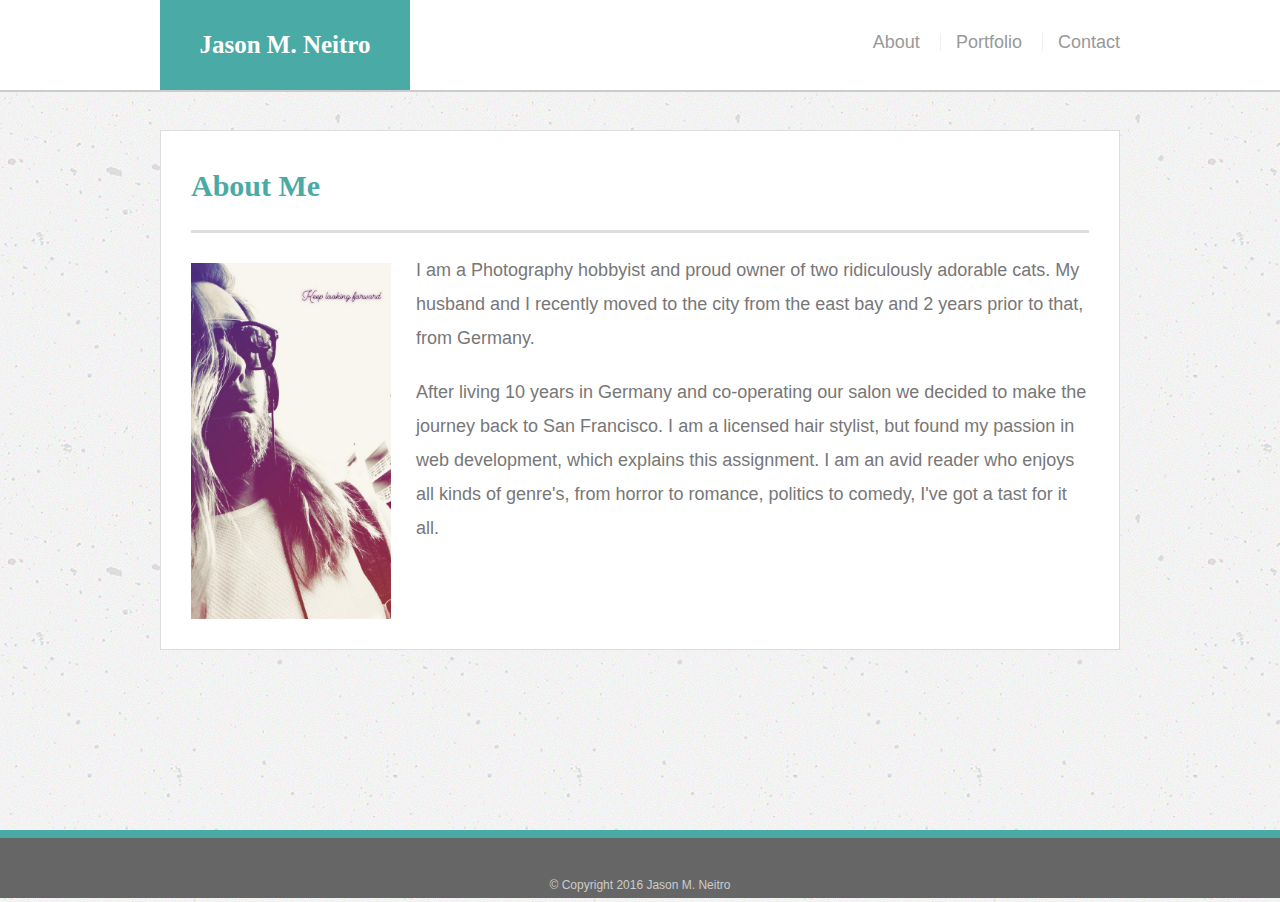
<file: index.html>
<!DOCtype html>
<html>
<head>
    <meta name="viewport" content="width=device-width, initial-scale=1.0">
    <title>About Me</title>
    <link rel="stylesheet" type="text/css" href="assets/reset.css">
    <link rel="stylesheet" type="text/css" href="assets/style.css">
</head>
<body>
        <script type="text/javascript">
        window.onscroll = function() {myFunction()};
        var header = document.getElementById("myHeader");
        var sticky = header.offsetTop;
        function myFunction() {
          if (window.pageYOffset >= sticky) {
            header.classList.add("sticky");
          } else {
            header.classList.remove("sticky");
          }
        }
        </script>

    <header id="master">
        <div class="container">
        <a href="index.html" id="logo">Jason M. Neitro</a>
        <nav>
            <a href="index.html">About</a>
            <a href="portfolio.html">Portfolio</a>
            <a href="contact.html">Contact</a>
        </nav>
        </div>
    </header>     
    <div id="main-container" class="container">
    <section class="main-section">
        <h1>About Me</h1>

        <img src="assets/images/profilepic.jpeg" class="profile-image" alt="Profile picture">

        <p>I am a Photography hobbyist and proud owner of two ridiculously adorable cats.   
            My husband and I recently moved to the city from the east bay and 2 years prior to that, from Germany.</p>
        
        <p>After living 10 years in Germany and co-operating our salon we decided to make the journey back to San Francisco.
            I am a licensed hair stylist, but found my passion in web development, which explains this assignment.
            I am an avid reader who enjoys all kinds of genre's, from horror to romance, politics to comedy, I've got a tast for it all.</p>
        </div>       
        </section>

    <footer>
        <div class="container">
            &copy; Copyright 2016 Jason M. Neitro
        </div>
    </footer>

</body>

</html>
</file>
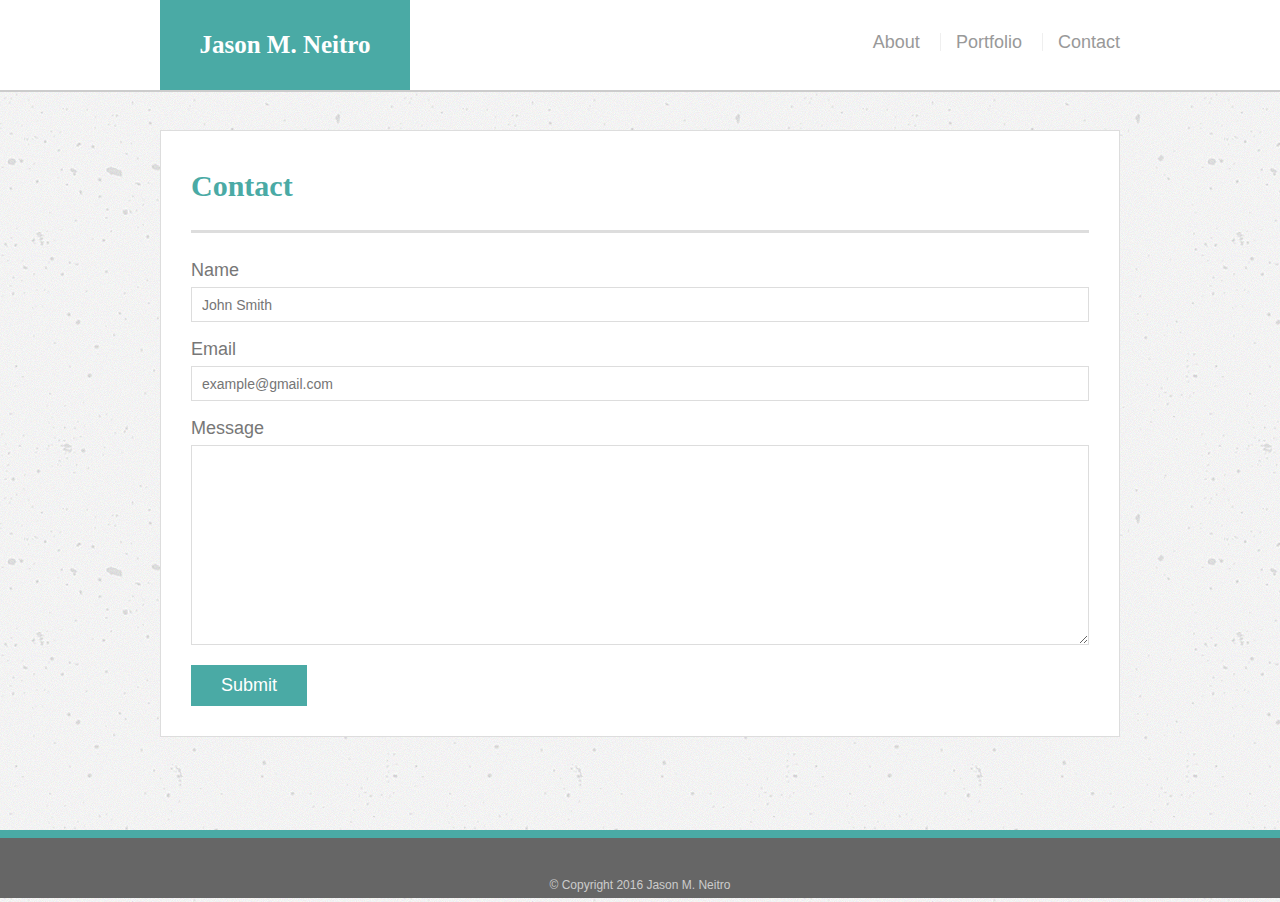
<file: contact.html>
<!DOCtype html>
<html>
<head>
    <title>About Me</title>
    <meta name="viewport" content="width=device-width, initial-scale=1.0">
    <link rel="stylesheet" type="text/css" href="assets/reset.css">
    <link rel="stylesheet" type="text/css" href="assets/style.css">
</head>
<body>
    <header id="master">
        <div class="container">
        <a href="index.html" id="logo">Jason M. Neitro</a>
        <nav>
            <a href="index.html">About</a>
            <a href="portfolio.html">Portfolio</a>
            <a href="contact.html">Contact</a>
        </nav>
        </div>
    </header>     
    <div id="main-container" class="container">
    <section class="main-section">
        <h1>Contact</h1>
        <form id="contact-form">
            <ul>
            <li>
                <label for="name">Name</label>
                <input type="text" name="name" id="name" Placeholder="John Smith" required="requried">
            </li> 
            <li>
                <label for="email">Email</label>
                <input type="text" name="email" id="name" Placeholder="example@gmail.com" required="requried">
            </li>
            <li>
                <label for="message">Message</label>
                <textarea id="message" name="message"
                 required="requried"></textarea>
            </li>
            </ul>
                <input type="submit" name="submit">
        </form>

        </div>       
        </section>

    <footer>
        <div class="container">
            &copy; Copyright 2016 Jason M. Neitro
        </div>
    </footer>

</body>

</html>
</file>
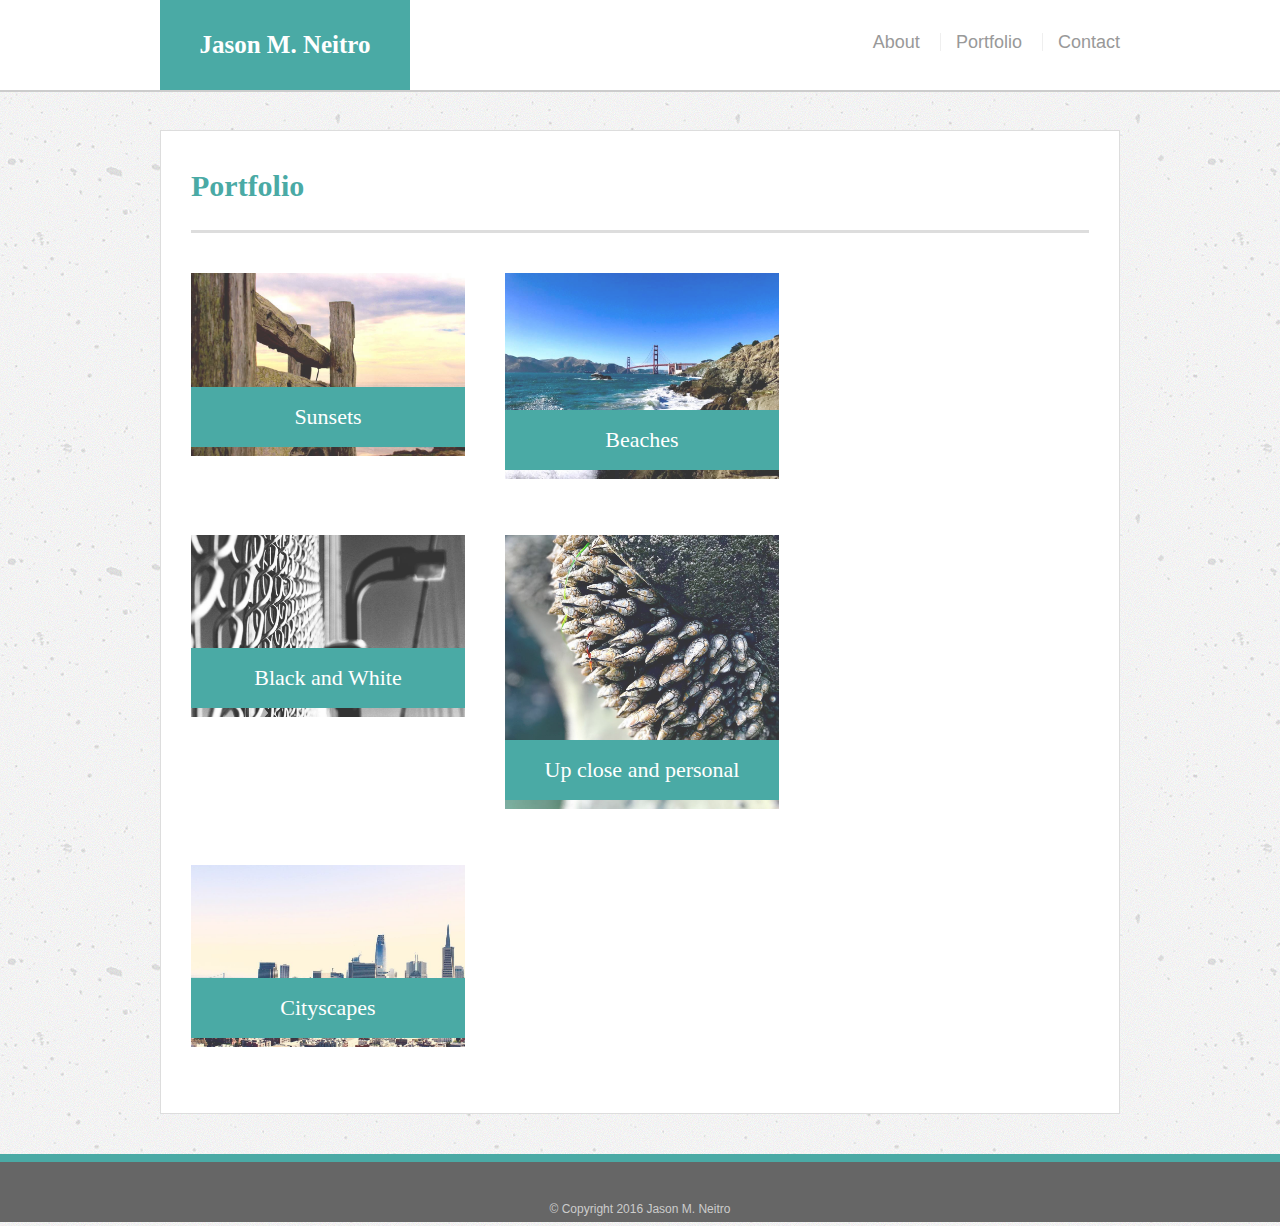
<file: portfolio.html>
<!DOCtype html>
<html>
<head>
    <meta name="viewport" content="width=device-width, initial-scale=1.0">
    <title>About Me</title>
    <link rel="stylesheet" type="text/css" href="assets/reset.css">
    <link rel="stylesheet" type="text/css" href="assets/style.css">
</head>
<body>
    <header id="master">
        <div class="container">
        <a href="index.html" id="logo">Jason M. Neitro</a>
        <nav>
            <a href="index.html">About</a>
            <a href="portfolio.html">Portfolio</a>
            <a href="contact.html">Contact</a>
        </nav>
        </div>
    </header>     
    <div id="main-container" class="container">
    <section class="main-section">
        <h1>Portfolio</h1>

        

        <div class="photography">
                <img src="assets/images/portfolio1.jpeg" class="photography-image" alt="sunsets">

                <h3>Sunsets</h3> 
        </div>
        
        <div class="photography">
                <img src="assets/images/Portfolio2.jpeg" class="photography-image" alt="beaches">

                <h3>Beaches</h3>  
        </div>
        
        <div class="photography">
                <img src="assets/images/Portfolio3.jpeg" class="photography-image" alt="black and white">

                <h3>Black and White</h3>
        </div>
        
        <div class="photography">
                <img src="assets/images/Portfolio4.jpeg" class="photography-image" alt="up close and personal">

                <h3>Up close and personal</h3>
        </div>
        
        <div class="photography">
                <img src="assets/images/Portfolio5.jpeg" class="photography-image" alt="cityscapes">
                
                <h3>Cityscapes</h3>
        </div> 
        </div>      
        </section>

    <footer>
        <div class="container">
            &copy; Copyright 2016 Jason M. Neitro
        </div>
    </footer>

</body>

</html>
</file>
<file: assets/style.css>
* {
    box-sizing: border-box;
}
body{
    font-size: 18px;
    line-height: 34px;
    font-family: Arial, Helvetica, sans-serif;
    color: #777;
    background: url("concrete-texture.png");
}

/* general */

.container {
    width: 100%;
    max-width: 960px;
    margin: 0 auto;
    clear: both;
  
  }
  
  h1,
  h2,
  h3,
  p {
    margin-bottom: 20px;
  }
  
  p:last-child {
    margin-bottom: 0;
  }
  
  h1,
  h2,
  h3 {
    font-family: Georgia, Times, "Times New Roman", serif;
    font-weight: 700;
    color: #4aaaa5;
  }
  
  h1 {
    padding-bottom: 20px;
    font-size: 30px;
    line-height: 49px;
    border-bottom: 3px solid #ddd;
  }
  
  h2,
  h3 {
    font-size: 22px;
  }
  
  /* header */
  
  #master {
    position: fixed;
    z-index: 99;
    width: 100%;
    margin: 0 0 30px;
    overflow: auto;
    color: #fff;
    background: #fff;
    border-bottom: 2px solid #ccc;
  }
  
  #logo {
    float: left;
    width: 250px;
    height: 90px;
    font-family: Georgia, Times, "Times New Roman", serif;
    font-size: 25px;
    font-weight: 700;
    line-height: 90px;
    color: #fff;
    text-align: center;
    text-decoration: none;
    background: #4aaaa5;
  }
  
  nav {
    float: right;
    margin-top: 25px;
  }
  
  nav a {
    display: inline-block;
    padding-left: 15px;
    margin-left: 15px;
    line-height: 18px;
    color: #999;
    text-decoration: none;
    border-left: 1px solid #efefef;
  }
  
  nav a:first-child {
    border-left: 0 none;
  }
  
  /* footer */
  
  footer {
    padding: 30px 0;
    clear: both;
    font-size: 12px;
    color: #fff;
    color: #ccc;
    text-align: center;
    background: #666;
    border-top: 8px solid #4aaaa5;
    height: 50px;
  }
  
  h3, h2 {
    padding-bottom: 20px;
    margin-bottom: 15px;
    line-height: 22px;
    border-bottom: 2px solid #eee;
  }
  
  /* main */
  
  #main-container {
    padding-top: 130px;
    min-height: calc(100vh - 70px);
  }
  
  .main-section {
    float: left;
    width: 100%;
    max-width: 960px;
    padding: 30px;
    margin: 0 0 40px;
    background: #fff;
    border: 1px solid #ddd;
  }
  
  /* portfolio page */
  
  .photography {
    position: relative;
    float: left;
    width: 274px;
    margin: 20px 0 25px;
    overflow: auto;
  }
  
  .photography:nth-child(even) {
    margin-right: 40px;
  }
  
  .photography-image {
    width: 100%;
    border: 0 none;
    opacity: 0.8;
  }
  
  .photography h3 {
    position: absolute;
    bottom: 20px;
    width: 100%;
    padding: 15px;
    margin-bottom: 0;
    font-weight: 300;
    line-height: 30px;
    color: #fff;
    text-align: center;
    background: #4aaaa5;
    border-bottom: 0;
  }
  
  .profile-image {
    float: left;
    width: 200px;
    height: auto;
    margin-top: 10px;
    margin-right: 25px;
  }
  
  /* contact page */
  
  #contact-form ul {
    margin-bottom: 20px;
  }
  
  #contact-form li {
    margin-bottom: 10px;
  }
  
  label,
  input[type=text],
  input[type=email],
  textarea {
    display: block;
    width: 100%;
  }
  
  input[type=text],
  input[type=email],
  textarea {
    height: 35px;
    padding: 0 10px;
    font-size: 14px;
    border: 1px solid #ddd;
  }
  
  textarea {
    height: 200px;
  }
  
  input[type=submit] {
    padding: 10px 30px;
    font-size: 18px;
    color: #fff;
    cursor: pointer;
    background: #4aaaa5;
    border: 0 none;
  }

  .sticky {
    position: fixed;
    top: 0;
    width: 100%
  }

@media only screen and (max-width: 980px) {
  .main-section{
    width: 75%;
  }
  #logo{
    margin-left: 20px;
  }
  nav{
    margin-right: 20px;
  }
  .container{
    margin-left: 20px;
  }
  footer{
    height: auto;
  }
}
@media only screen and (max-width: 768px) {
  .container{
    width: 95%;
  }
  .main-section{
    width: 95%;
    margin-left: 15px;
  }
  .profile-image{
    height: 200px;
  }
  footer{
    height: auto;
  }
}
@media only screen and (max-width: 640px) {

  #logo{
    width: 100%;
    margin: 0 0 0 0;
    overflow: hidden;
    

  }
  .main-section{
    width: 100%;
    margin-top: 50px;  
    margin-right: auto;
    margin-left: auto;
  }
  .profile-image{
    width: 100%;
    height: 300px;
  }
  footer{
    width: 100%;
  }


}
</file>
